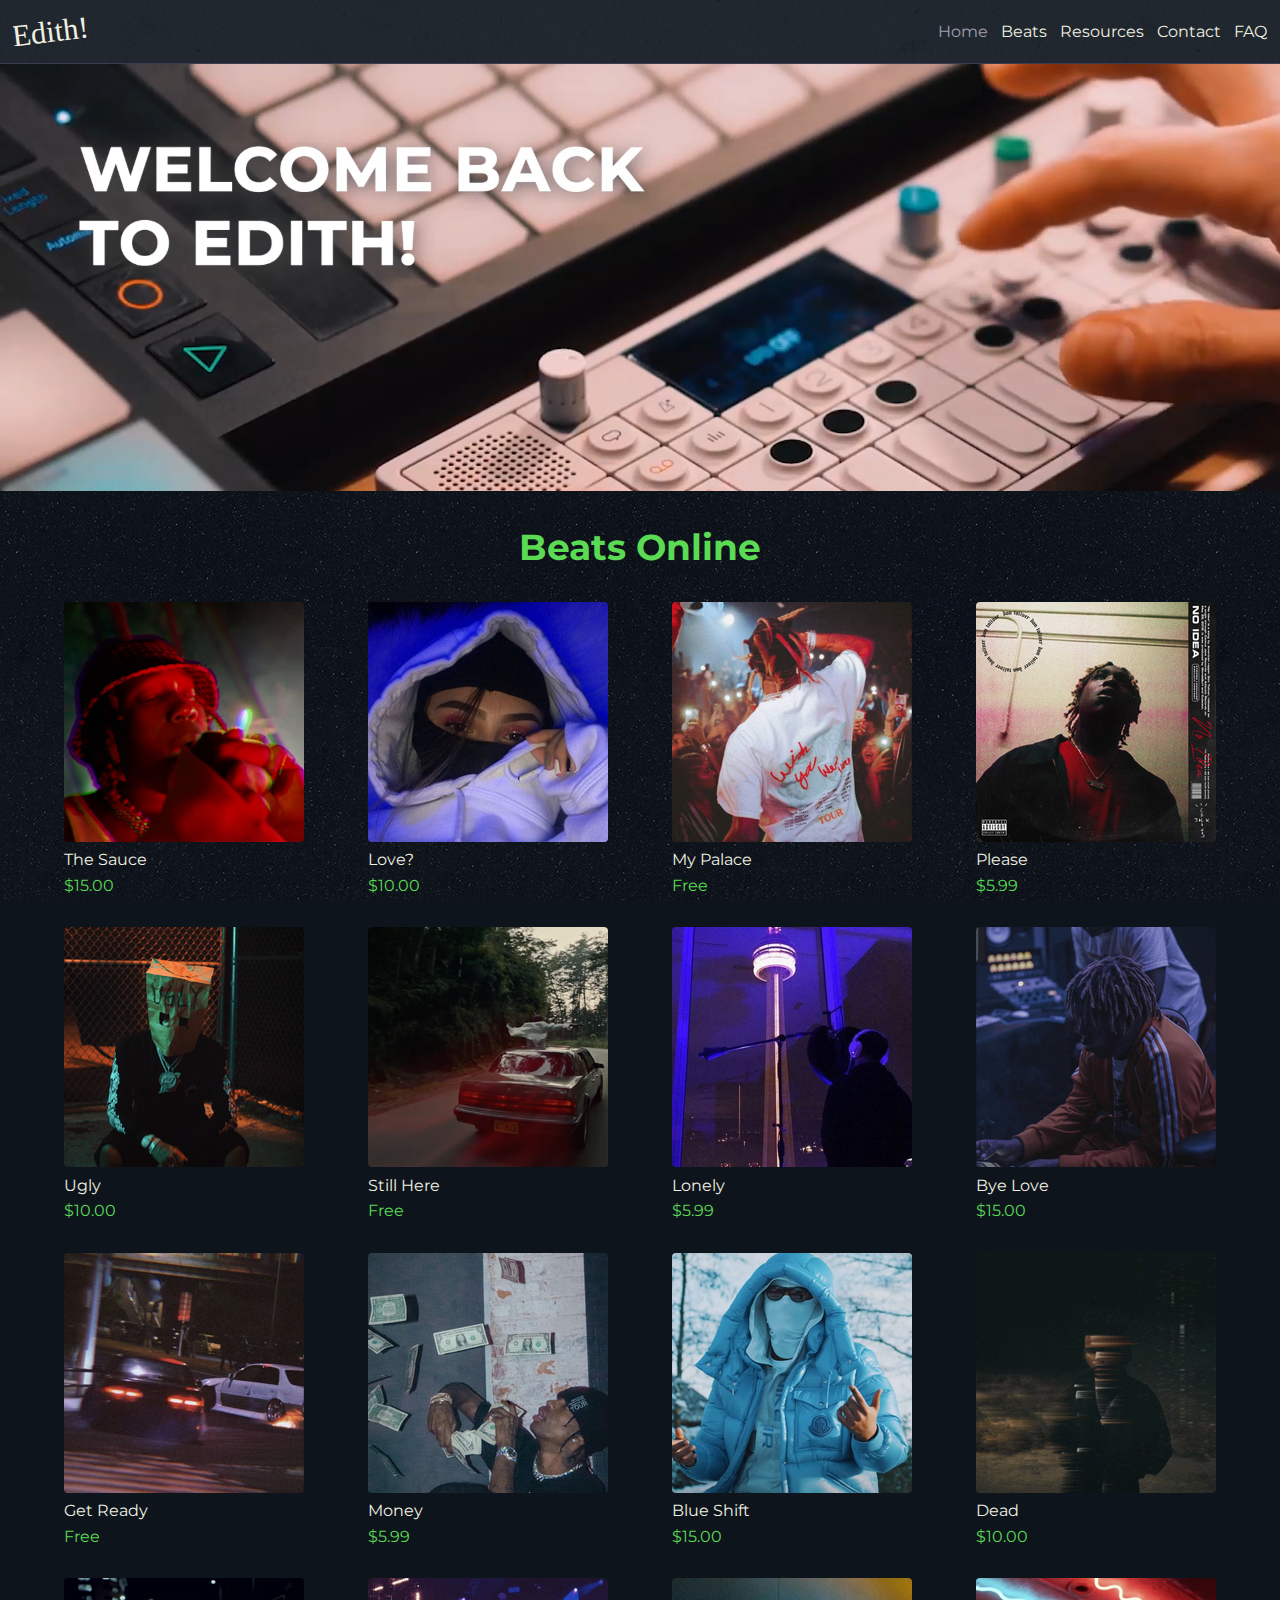
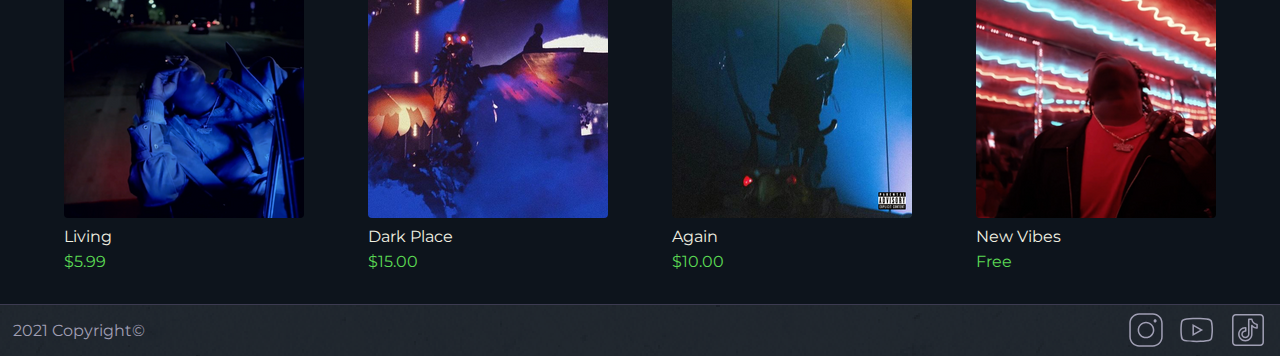
<file: index.html>
<!DOCTYPE html>
<html lang="en">
	<head>
		<meta charset="UTF-8">
		<meta name="viewport" content="width=device-width, initial-scale=1.0">
		<link rel="stylesheet" href="css/main.css">
		<title>Edith! | Beat Marketplace</title>
		<meta name="description" content="Buy beats online in just a few clicks: the best quality at the best price. Let us inspire you to give free rein to your creativity.">
		<meta name="keywords" content="trap beats, reggaeton beats, buy beats online">
		<meta name="author" content="Nicolás Taverna">
		<meta name="copyright" content="Edith!">

		<link rel="apple-touch-icon" sizes="180x180" href="assets/img/logo/favicon/apple-touch-icon.png">
		<link rel="icon" sizes="192x192" href="assets/img/logo/favicon/android_chrome_192x192.png">
		<link rel="icon" sizes="512x512" href="assets/img/logo/favicon/android_chrome_512x512.png">
		<link rel="icon" type="image/png" sizes="32x32" href="assets/img/logo/favicon/favicon-32x32.png">
		<link rel="icon" type="image/png" sizes="16x16" href="assets/img/logo/favicon/favicon-16x16.png">
		<link rel="manifest" href="assets/img/logo/favicon/site.webmanifest">
		<link rel="mask-icon" href="assets/img/logo/favicon/safari-pinned-tab.svg" color="#3c3b50">
		<meta name="msapplication-TileColor" content="#3c3b50">
		<meta name="theme-color" content="#3c3b50">
	</head>

	<body>		
		<nav>
			<div class="displayMobile">
				<a href="index.html">
					<img src="assets/img/logo/logo_mobile.svg" alt="logo edith">
				</a>
				<a href="index.html">
					<img src="assets/img/logo/logo_mobile_green.svg" alt="logo edith green" class="greenIcon">
				</a>
			</div>
			<div class="displayNone">
				<a href="index.html">
					<img src="assets/img/logo/logo.svg" alt="logo edith">
				</a>
				<a href="index.html">
					<img src="assets/img/logo/logo_green.svg" alt="logo edith green" class="greenIcon">
				</a>
			</div>
			<ul>
				<li>
					<a href="index.html" class="textPurple">Home</a>
				</li>
				<li class="displayNone">
					<a href="beats.html">Beats</a>
				</li>
				<li>
					<a href="resources.html">Resources</a>
				</li>
				<li>
					<a href="contact.html">Contact</a>
				</li>
				<li>
					<a href="faq.html">FAQ</a>
				</li>
			</ul>
		</nav>
		<header>	
			<div>
				<img src="assets/img/header_mobile.png" alt="guy making music">
				<video src="assets/video/header.mp4" muted autoplay loop></video>
			</div>
			<h1>Beats Online</h1>
		</header>		

		<main class="gridBeats">
			<section>
				<article>
					<img src="assets/img/beats/beat_trap_the_sauce.png" alt="the sauce trap beat">
					<audio src="assets/audio/beat_01.mp3" controls preload="auto"></audio>
					<div>
						<p>The Sauce</p>
						<p class="textGreen">$15.00</p>
					</div>
				</article>
				<article>
					<img src="assets/img/beats/beat_reggaeton_ugly.png" alt="ugly reggaeton beat">
					<audio src="assets/audio/beat_02.mp3" controls preload="auto"></audio>
					<div>
						<p>Ugly</p>
						<p class="textGreen">$10.00</p>
					</div>
				</article>
				<article>
					<img src="assets/img/beats/beat_trap_get_ready.png" alt="get ready trap beat">
					<audio src="assets/audio/beat_03.mp3" controls preload="auto"></audio>
					<div>
						<p>Get Ready</p>
						<p class="textGreen">Free</p>
					</div>
				</article>
				<article>
					<img src="assets/img/beats/beat_reggaeton_living.png" alt="living reggaeton beat">
					<audio src="assets/audio/beat_04.mp3" controls preload="auto"></audio>
					<div>
						<p>Living</p>
						<p class="textGreen">$5.99</p>
					</div>
				</article>
			</section>
			<section>
				<article>
					<img src="assets/img/beats/beat_reggaeton_love.png" alt="Love reggaeton beat">
					<audio src="assets/audio/beat_01.mp3" controls preload="auto"></audio>
					<div>
						<p>Love?</p>
						<p class="textGreen">$10.00</p>
					</div>
				</article>
				<article>
					<img src="assets/img/beats/beat_trap_still_here.png" alt="still here trap beat">
					<audio src="assets/audio/beat_02.mp3" controls preload="auto"></audio>
					<div>
						<p>Still Here</p>
						<p class="textGreen">Free</p>
					</div>
				</article>
				<article>
					<img src="assets/img/beats/beat_reggaeton_money.png" alt="money reggaeton beat">
					<audio src="assets/audio/beat_03.mp3" controls preload="auto"></audio>
					<div>
						<p>Money</p>
						<p class="textGreen">$5.99</p>
					</div>
				</article>
				<article>
					<img src="assets/img/beats/beat_trap_dark_place.png" alt="dark place trap beat">
					<audio src="assets/audio/beat_04.mp3" controls preload="auto"></audio>
					<div>
						<p>Dark Place</p>
						<p class="textGreen">$15.00</p>
					</div>
				</article>
			</section>
			<section>
				<article>
					<img src="assets/img/beats/beat_trap_my_palace.png" alt="my palace trap beat">
					<audio src="assets/audio/beat_01.mp3" controls preload="auto"></audio>
					<div>
						<p>My Palace</p>
						<p class="textGreen">Free</p>
					</div>
				</article>
				<article>
					<img src="assets/img/beats/beat_reggaeton_lonely.png" alt="lonely reggaeton beat">
					<audio src="assets/audio/beat_02.mp3" controls preload="auto"></audio>
					<div>
						<p>Lonely</p>
						<p class="textGreen">$5.99</p>
					</div>
				</article>
				<article>
					<img src="assets/img/beats/beat_trap_blue_shift.png" alt="blue shift trap beat">
					<audio src="assets/audio/beat_03.mp3" controls preload="auto"></audio>
					<div>
						<p>Blue Shift</p>
						<p class="textGreen">$15.00</p>
					</div>
				</article>
				<article>
					<img src="assets/img/beats/beat_reggaeton_again.png" alt="again reggaeton beat">
					<audio src="assets/audio/beat_04.mp3" controls preload="auto"></audio>
					<div>
						<p>Again</p>
						<p class="textGreen">$10.00</p>
					</div>
				</article>
			</section>
			<section>
				<article>
					<img src="assets/img/beats/beat_reggaeton_please.png" alt="please reggaeton beat">
					<audio src="assets/audio/beat_01.mp3" controls preload="auto"></audio>
					<div>
						<p>Please</p>
						<p class="textGreen">$5.99</p>
					</div>
				</article>
				<article>
					<img src="assets/img/beats/beat_trap_by_love.png" alt="bye love trap beat">
					<audio src="assets/audio/beat_02.mp3" controls preload="auto"></audio>
					<div>
						<p>Bye Love</p>
						<p class="textGreen">$15.00</p>
					</div>
				</article>
				<article>
					<img src="assets/img/beats/beat_reggaeton_dead.png" alt="dead reggaeton beat">
					<audio src="assets/audio/beat_03.mp3" controls preload="auto"></audio>
					<div>
						<p>Dead</p>
						<p class="textGreen">$10.00</p>
					</div>
				</article>
				<article>
					<img src="assets/img/beats/beat_trap_new_vibes.png" alt="new vibes trap beat">
					<audio src="assets/audio/beat_04.mp3" controls preload="auto"></audio>
					<div>
						<p>New Vibes</p>
						<p class="textGreen">Free</p>
					</div>
				</article>
			</section>
		</main>

		<footer>
			<p>2021 Copyright©</p>
			<div class="jumpLine">
				<div>	
					<a href="https://www.tiktok.com/@charlieputh?lang=en" target="_blank">
						<img src="assets/img/social_media/tiktok.svg" width="3.5%" alt="tiktok icon">
					</a>
					<a href="https://www.tiktok.com/@charlieputh?lang=en" target="_blank">
						<img src="assets/img/social_media/tiktok_green.svg" width="3.5%" alt="tiktok icon green" class="greenIcon">
					</a>
				</div>
				<div>
					<a href="https://www.youtube.com/channel/UCFt5Qgscu2EhFxsPGnj0wUA" target="_blank">
						<img src="assets/img/social_media/youtube.svg" width="3.5%" alt="youtube icon">
					</a>
					<a href="https://www.youtube.com/channel/UCFt5Qgscu2EhFxsPGnj0wUA" target="_blank">
						<img src="assets/img/social_media/youtube_green.svg" width="3.5%" alt="youtube icon green" class="greenIcon">
					</a>
				</div>
				<div>
					<a href="https://www.instagram.com/_tic.o/" target="_blank">
						<img src="assets/img/social_media/instagram.svg" width="3.5%" alt="instagram icon">
					</a>
					<a href="https://www.instagram.com/_tic.o/" target="_blank">
						<img src="assets/img/social_media/instagram_green.svg" width="3.5%" alt="instagram icon green" class="greenIcon">
					</a>
				</div>
			</div>
		</footer>
	</body>
</html>
</file>
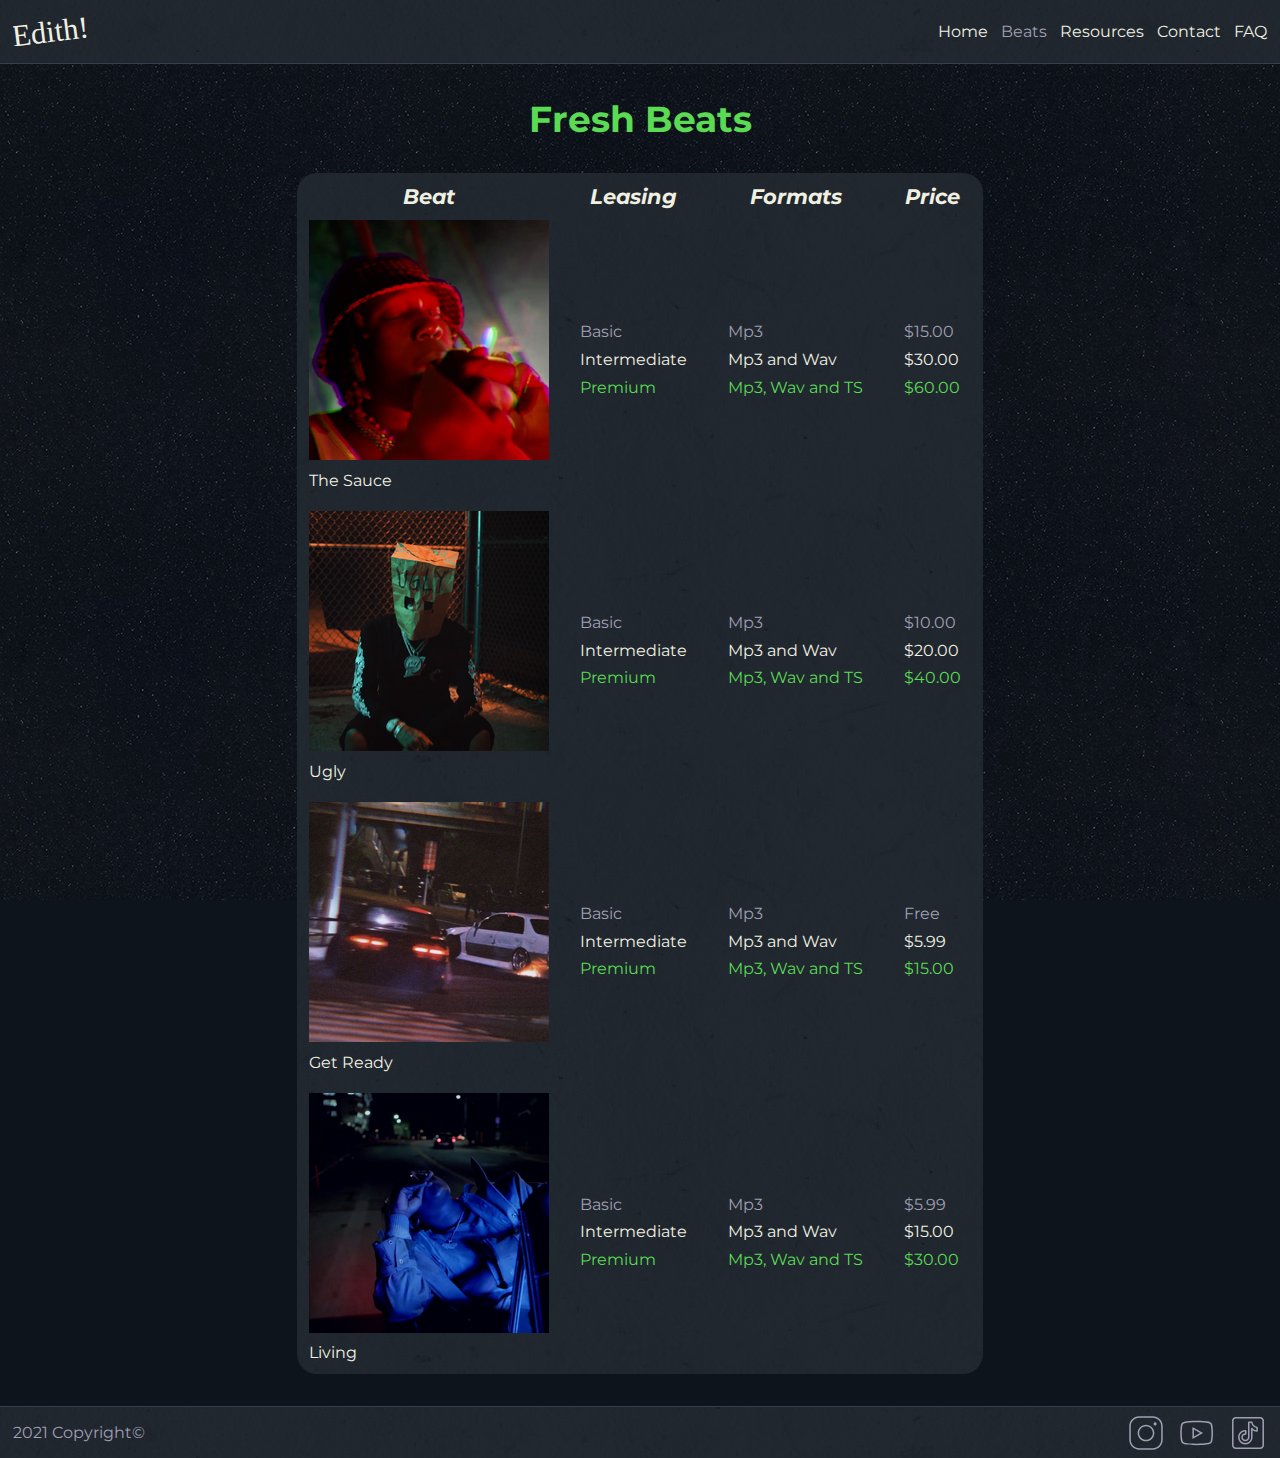
<file: beats.html>
<!DOCTYPE html>
<html lang="en">
	<head>
		<meta charset="UTF-8">
		<meta name="viewport" content="width=device-width, initial-scale=1.0">
		<link rel="stylesheet" href="css/main.css">
		<title>Beats | Edith!</title>
		<meta name="description" content="Consult our catalogue and find out all the specifications you need to know before buying one of our beats">
		<meta name="keywords" content="beat leasings, free beats, buy beats online">
		<meta name="author" content="Nicolás Taverna">
		<meta name="copyright" content="Edith!">

		<link rel="apple-touch-icon" sizes="180x180" href="assets/img/logo/favicon/apple-touch-icon.png">
		<link rel="icon" sizes="192x192" href="assets/img/logo/favicon/android_chrome_192x192.png">
		<link rel="icon" sizes="512x512" href="assets/img/logo/favicon/android_chrome_512x512.png">
		<link rel="icon" type="image/png" sizes="32x32" href="assets/img/logo/favicon/favicon-32x32.png">
		<link rel="icon" type="image/png" sizes="16x16" href="assets/img/logo/favicon/favicon-16x16.png">
		<link rel="manifest" href="assets/img/logo/favicon/site.webmanifest">
		<link rel="mask-icon" href="assets/img/logo/favicon/safari-pinned-tab.svg" color="#3c3b50">
		<meta name="msapplication-TileColor" content="#3c3b50">
		<meta name="theme-color" content="#3c3b50">
	</head>

	<body>
		<nav>
			<div class="displayMobile">
				<a href="index.html">
					<img src="assets/img/logo/logo_mobile.svg" alt="logo edith">
				</a>
				<a href="index.html">
					<img src="assets/img/logo/logo_mobile_green.svg" alt="logo edith green" class="greenIcon">
				</a>
			</div>
			<div class="displayNone">
				<a href="index.html">
					<img src="assets/img/logo/logo.svg" alt="logo edith">
				</a>
				<a href="index.html">
					<img src="assets/img/logo/logo_green.svg" alt="logo edith green" class="greenIcon">
				</a>
			</div>
			<ul>
				<li>
					<a href="index.html">Home</a>
				</li>
				<li>
					<a href="beats.html" class="textPurple">Beats</a>
				</li>
				<li>
					<a href="resources.html">Resources</a>
				</li>
				<li>
					<a href="contact.html">Contact</a>
				</li>
				<li>
					<a href="faq.html">FAQ</a>
				</li>
			</ul>
		</nav>
		</nav>
		<header>
			<h1>Fresh Beats</h1>
		</header>

		<main>
			<section>
				<table>
					<thead>
						<tr>
							<th>Beat</th>
							<th>Leasing</th>
							<th>Formats</th>
							<th>Price</th>
						</tr>
					</thead>
					<tbody>
						<tr>
							<td>
								<img src="assets/img/beats/beat_trap_the_sauce.png" alt="the sauce trap beat">
								<p>The Sauce</p>
							</td>
							<td>
								<ul class="textCenter">
									<li class="textPurple">Basic</li>
									<li>Intermediate</li>
									<li class="textGreen">Premium</li>
								</ul>
							</td>
							<td>
								<ul class="textCenter">
									<li class="textPurple">Mp3</li>
									<li>Mp3 and Wav</li>
									<li class="textGreen">Mp3, Wav and TS</li>
								</ul>
							</td>
							<td>
								<ul class="textCenter">
									<li class="textPurple">$15.00</li>
									<li>$30.00</li>
									<li class="textGreen">$60.00</li>
								</ul>
							</td>
						</tr>
						<tr>
							<td>
								<img src="assets/img/beats/beat_reggaeton_ugly.png" alt="ugly reggaeton beat">
								<p>Ugly</p>
							</td>
							<td>
								<ul class="textCenter">
									<li class="textPurple">Basic</li>
									<li>Intermediate</li>
									<li class="textGreen">Premium</li>
								</ul>
							</td>
							<td>
								<ul class="textCenter">
									<li class="textPurple">Mp3</li>
									<li>Mp3 and Wav</li>
									<li class="textGreen">Mp3, Wav and TS</li>
								</ul>
							</td>
							<td>
								<ul class="textCenter">
									<li class="textPurple">$10.00</li>
									<li>$20.00</li>
									<li class="textGreen">$40.00</li>
								</ul>
							</td>
						</tr>
						<tr>
							<td>
								<img src="assets/img/beats/beat_trap_get_ready.png" alt="get ready trap beat">
								<p>Get Ready</p>
							</td>
							<td>
								<ul class="textCenter">
									<li class="textPurple">Basic</li>
									<li>Intermediate</li>
									<li class="textGreen">Premium</li>
								</ul>
							</td>
							<td>
								<ul class="textCenter">
									<li class="textPurple">Mp3</li>
									<li>Mp3 and Wav</li>
									<li class="textGreen">Mp3, Wav and TS</li>
								</ul>
							</td>
							<td>
								<ul class="textCenter">
									<li class="textPurple">Free</li>
									<li>$5.99</li>
									<li class="textGreen">$15.00</li>
								</ul>
							</td>
						</tr>
						<tr>
							<td>
								<img src="assets/img/beats/beat_reggaeton_living.png" alt="living reggaeton beat">
								<p>Living</p>
							</td>
							<td>
								<ul class="textCenter">
									<li class="textPurple">Basic</li>
									<li>Intermediate</li>
									<li class="textGreen">Premium</li>
								</ul>
							</td>
							<td>
								<ul class="textCenter">
									<li class="textPurple">Mp3</li>
									<li>Mp3 and Wav</li>
									<li class="textGreen">Mp3, Wav and TS</li>
								</ul>
							</td>
							<td>
								<ul class="textCenter">
									<li class="textPurple">$5.99</li>
									<li>$15.00</li>
									<li class="textGreen">$30.00</li>
								</ul>
							</td>
						</tr>
					</tbody>
				</table>
			</section>
		</main>

		<footer>
			<p>2021 Copyright©</p>
			<div class="jumpLine">
				<div>	
					<a href="https://www.tiktok.com/@charlieputh?lang=en" target="_blank">
						<img src="assets/img/social_media/tiktok.svg" width="3.5%" alt="tiktok icon">
					</a>
					<a href="https://www.tiktok.com/@charlieputh?lang=en" target="_blank">
						<img src="assets/img/social_media/tiktok_green.svg" width="3.5%" alt="tiktok icon green" class="greenIcon">
					</a>
				</div>
				<div>
					<a href="https://www.youtube.com/channel/UCFt5Qgscu2EhFxsPGnj0wUA" target="_blank">
						<img src="assets/img/social_media/youtube.svg" width="3.5%" alt="youtube icon">
					</a>
					<a href="https://www.youtube.com/channel/UCFt5Qgscu2EhFxsPGnj0wUA" target="_blank">
						<img src="assets/img/social_media/youtube_green.svg" width="3.5%" alt="youtube icon green" class="greenIcon">
					</a>
				</div>
				<div>
					<a href="https://www.instagram.com/_tic.o/" target="_blank">
						<img src="assets/img/social_media/instagram.svg" width="3.5%" alt="instagram icon">
					</a>
					<a href="https://www.instagram.com/_tic.o/" target="_blank">
						<img src="assets/img/social_media/instagram_green.svg" width="3.5%" alt="instagram icon green" class="greenIcon">
					</a>
				</div>
			</div>
		</footer>
	</body>
</html>
</file>
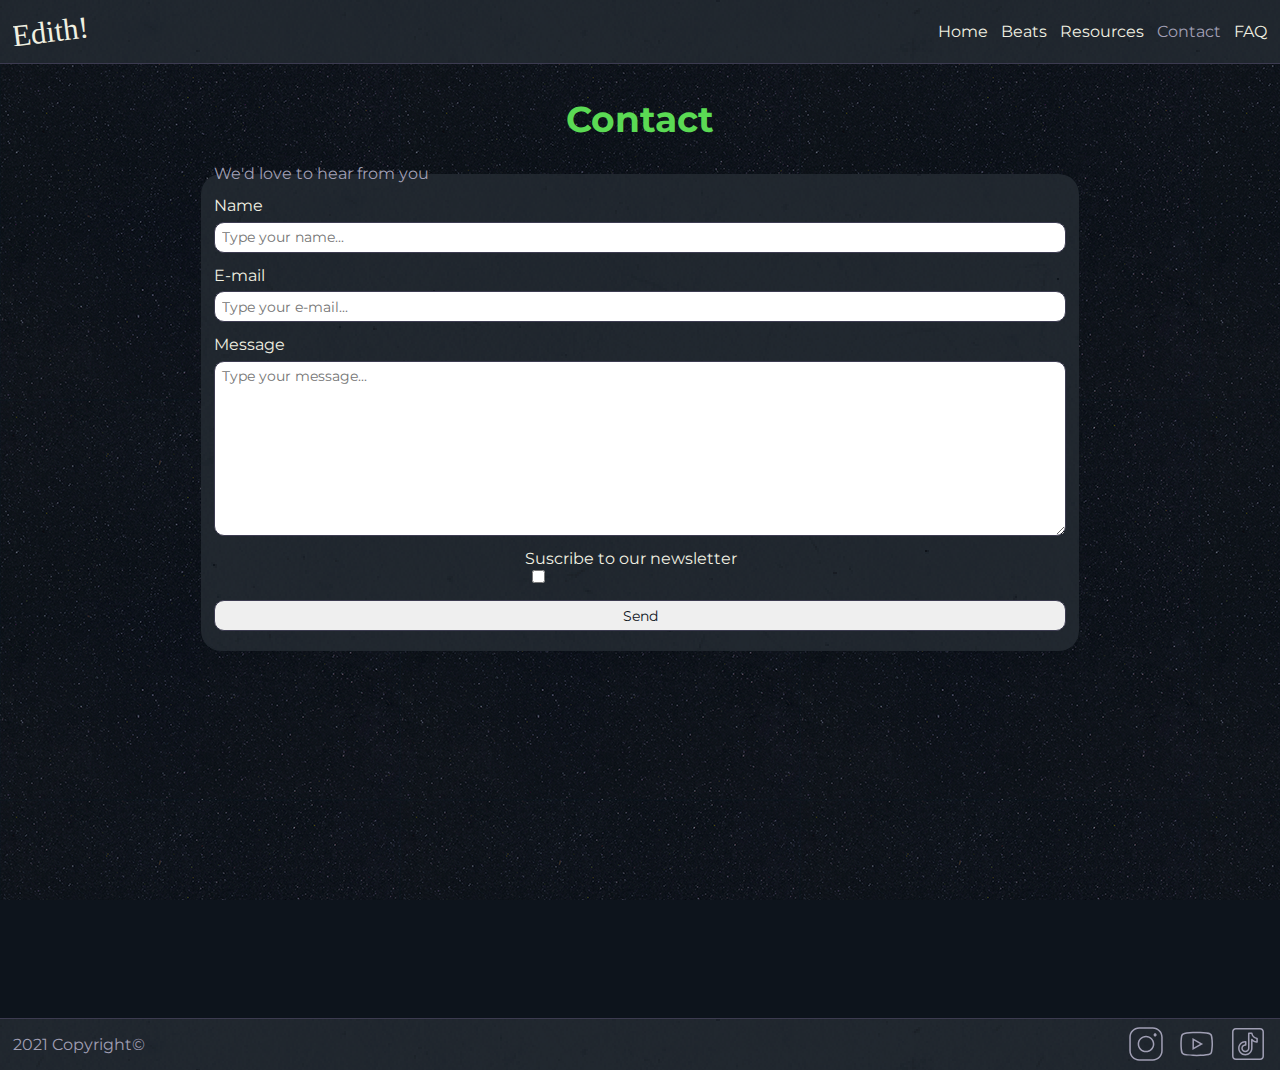
<file: contact.html>
<!DOCTYPE html>
<html lang="en">
	<head>
		<meta charset="UTF-8">
		<meta name="viewport" content="width=device-width, initial-scale=1.0">
		<link rel="stylesheet" href="css/main.css">
		<title>Contact | Edith!</title>
		<meta name="description" content="Any questions? Please feel free to contact us. We’ll be happy to help you with anything you need as soon as possible.">
		<meta name="keywords" content="contact edith">
		<meta name="author" content="Nicolás Taverna">
		<meta name="copyright" content="Edith!">

		<link rel="apple-touch-icon" sizes="180x180" href="assets/img/logo/favicon/apple-touch-icon.png">
		<link rel="icon" sizes="192x192" href="assets/img/logo/favicon/android_chrome_192x192.png">
		<link rel="icon" sizes="512x512" href="assets/img/logo/favicon/android_chrome_512x512.png">
		<link rel="icon" type="image/png" sizes="32x32" href="assets/img/logo/favicon/favicon-32x32.png">
		<link rel="icon" type="image/png" sizes="16x16" href="assets/img/logo/favicon/favicon-16x16.png">
		<link rel="manifest" href="assets/img/logo/favicon/site.webmanifest">
		<link rel="mask-icon" href="assets/img/logo/favicon/safari-pinned-tab.svg" color="#3c3b50">
		<meta name="msapplication-TileColor" content="#3c3b50">
		<meta name="theme-color" content="#3c3b50">
	</head>

	<body>
		<nav>
			<div class="displayMobile">
				<a href="index.html">
					<img src="assets/img/logo/logo_mobile.svg" alt="logo edith">
				</a>
				<a href="index.html">
					<img src="assets/img/logo/logo_mobile_green.svg" alt="logo edith green" class="greenIcon">
				</a>
			</div>
			<div class="displayNone">
				<a href="index.html">
					<img src="assets/img/logo/logo.svg" alt="logo edith">
				</a>
				<a href="index.html">
					<img src="assets/img/logo/logo_green.svg" alt="logo edith green" class="greenIcon">
				</a>
			</div>
			<ul>
				<li>
					<a href="index.html">Home</a>
				</li>
				<li class="displayNone">
					<a href="beats.html">Beats</a>
				</li>
				<li>
					<a href="resources.html">Resources</a>
				</li>
				<li>
					<a href="contact.html" class="textPurple">Contact</a>
				</li>
				<li>
					<a href="faq.html">FAQ</a>
				</li>
			</ul>
		</nav>
		<header>
			<h1 id="h1Contact">Contact</h1>
		</header>

		<main>
			<section>
				<form action="404.html" method="post">
					<fieldset>
						<legend class="textPurple">We'd love to hear from you</legend>
						<label for="name">Name</label>
						<input type="text" id="name" placeholder="Type your name..." class="blackText">
						<label for="email">E-mail</label>
						<input type="email" id="email" placeholder="Type your e-mail..." class="blackText">
						<label for="message">Message</label>
						<textarea name="message" id="message" placeholder="Type your message..." cols="30" rows="10" class="blackText"></textarea>
						<div>
							<label for="newsletter">Suscribe to our newsletter</label>
							<input type="checkbox" id="newsletter" value="yes">
						</div>
							<input type="submit" value="Send" class="blackText buttonStyle" id="send">
					</fieldset>
				</form>	
			</section>

			<section>
				<iframe src="https://www.google.com/maps/embed?pb=!1m18!1m12!1m3!1d46335.383694216835!2d-3.846156566783934!3d43.46140135691349!2m3!1f0!2f0!3f0!3m2!1i1024!2i768!4f13.1!3m3!1m2!1s0xd4949ae8a6bee71%3A0xd27cdc801682ba96!2sSantander%2C%20Cantabria%2C%20Spain!5e0!3m2!1sen!2sar!4v1634742586414!5m2!1sen!2sar" width="400" height="300" style="border:0;" allowfullscreen="" loading="lazy"></iframe>
			</section>
		</main>

		<footer>
			<p>2021 Copyright©</p>
			<div class="jumpLine">
				<div>	
					<a href="https://www.tiktok.com/@charlieputh?lang=en" target="_blank">
						<img src="assets/img/social_media/tiktok.svg" width="3.5%" alt="tiktok icon">
					</a>
					<a href="https://www.tiktok.com/@charlieputh?lang=en" target="_blank">
						<img src="assets/img/social_media/tiktok_green.svg" width="3.5%" alt="tiktok icon green" class="greenIcon">
					</a>
				</div>
				<div>
					<a href="https://www.youtube.com/channel/UCFt5Qgscu2EhFxsPGnj0wUA" target="_blank">
						<img src="assets/img/social_media/youtube.svg" width="3.5%" alt="youtube icon">
					</a>
					<a href="https://www.youtube.com/channel/UCFt5Qgscu2EhFxsPGnj0wUA" target="_blank">
						<img src="assets/img/social_media/youtube_green.svg" width="3.5%" alt="youtube icon green" class="greenIcon">
					</a>
				</div>
				<div>
					<a href="https://www.instagram.com/_tic.o/" target="_blank">
						<img src="assets/img/social_media/instagram.svg" width="3.5%" alt="instagram icon">
					</a>
					<a href="https://www.instagram.com/_tic.o/" target="_blank">
						<img src="assets/img/social_media/instagram_green.svg" width="3.5%" alt="instagram icon green" class="greenIcon">
					</a>
				</div>
			</div>
		</footer>
	</body>
</html>
</file>
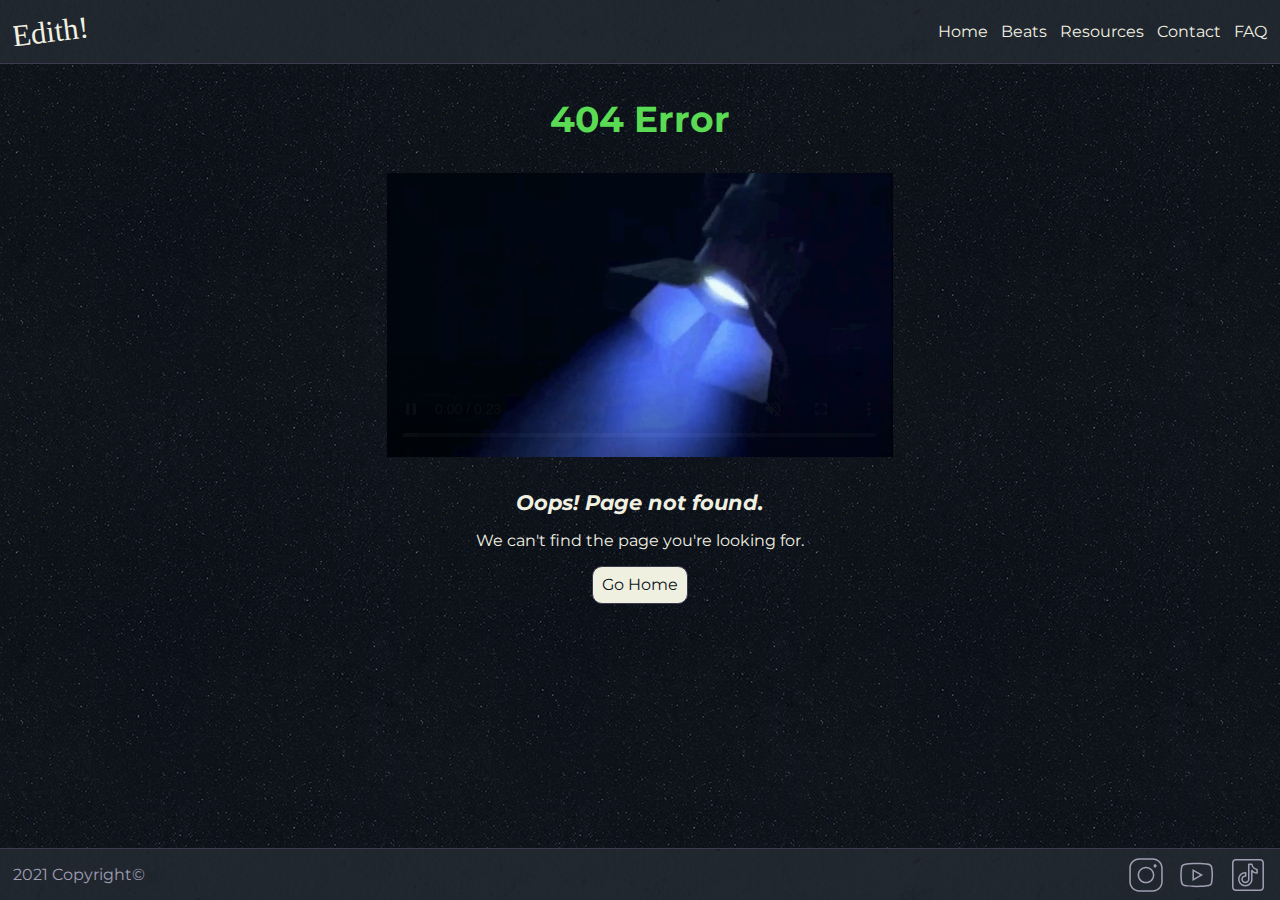
<file: error404.html>
<!DOCTYPE html>
<html lang="en">
	<head>
		<meta charset="UTF-8">
		<meta name="viewport" content="width=device-width, initial-scale=1.0">
		<link rel="stylesheet" href="css/main.css">
		<title>404 Page Not Found | Edith!</title>
		<meta name="robots" content="noindex">
		<meta name="author" content="Nicolás Taverna">
		<meta name="copyright" content="Edith!">
	</head>

	<body>		
		<nav>
			<div class="displayMobile">
				<a href="index.html">
					<img src="assets/img/logo/logo_mobile.svg" alt="logo edith">
				</a>
				<a href="index.html">
					<img src="assets/img/logo/logo_mobile_green.svg" alt="logo edith green" class="greenIcon">
				</a>
			</div>
			<div class="displayNone">
				<a href="index.html">
					<img src="assets/img/logo/logo.svg" alt="logo edith">
				</a>
				<a href="index.html">
					<img src="assets/img/logo/logo_green.svg" alt="logo edith green" class="greenIcon">
				</a>
			</div>
			<ul>
				<li>
					<a href="index.html">Home</a>
				</li>
				<li class="displayNone">
					<a href="beats.html">Beats</a>
				</li>
				<li>
					<a href="resources.html">Resources</a>
				</li>
				<li>
					<a href="contact.html">Contact</a>
				</li>
				<li>
					<a href="faq.html">FAQ</a>
				</li>
			</ul>
		</nav>
		<header>
			<h1>404 Error</h1>
			<video src="assets/video/mike_wazowski_microphone_singing.mp4" controls muted autoplay loop></video>
		</header>		

		<main>
			<section class="textAlign">
				<h2 class="oopsMargin">Oops! Page not found.</h2>
				<p>We can't find the page you're looking for.</p>
				<button>
					<a href="index.html">Go Home</a>
				</button>
			</section>
		</main>

		<footer>
			<p>2021 Copyright©</p>
			<div class="jumpLine">
				<div>	
					<a href="https://www.tiktok.com/@charlieputh?lang=en" target="_blank">
						<img src="assets/img/social_media/tiktok.svg" width="3.5%" alt="tiktok icon">
					</a>
					<a href="https://www.tiktok.com/@charlieputh?lang=en" target="_blank">
						<img src="assets/img/social_media/tiktok_green.svg" width="3.5%" alt="tiktok icon green" class="greenIcon">
					</a>
				</div>
				<div>
					<a href="https://www.youtube.com/channel/UCFt5Qgscu2EhFxsPGnj0wUA" target="_blank">
						<img src="assets/img/social_media/youtube.svg" width="3.5%" alt="youtube icon">
					</a>
					<a href="https://www.youtube.com/channel/UCFt5Qgscu2EhFxsPGnj0wUA" target="_blank">
						<img src="assets/img/social_media/youtube_green.svg" width="3.5%" alt="youtube icon green" class="greenIcon">
					</a>
				</div>
				<div>
					<a href="https://www.instagram.com/musicbylukas/" target="_blank">
						<img src="assets/img/social_media/instagram.svg" width="3.5%" alt="instagram icon">
					</a>
					<a href="https://www.instagram.com/musicbylukas/" target="_blank">
						<img src="assets/img/social_media/instagram_green.svg" width="3.5%" alt="instagram icon green" class="greenIcon">
					</a>
				</div>
			</div>
		</footer>
	</body>
</html>
</file>
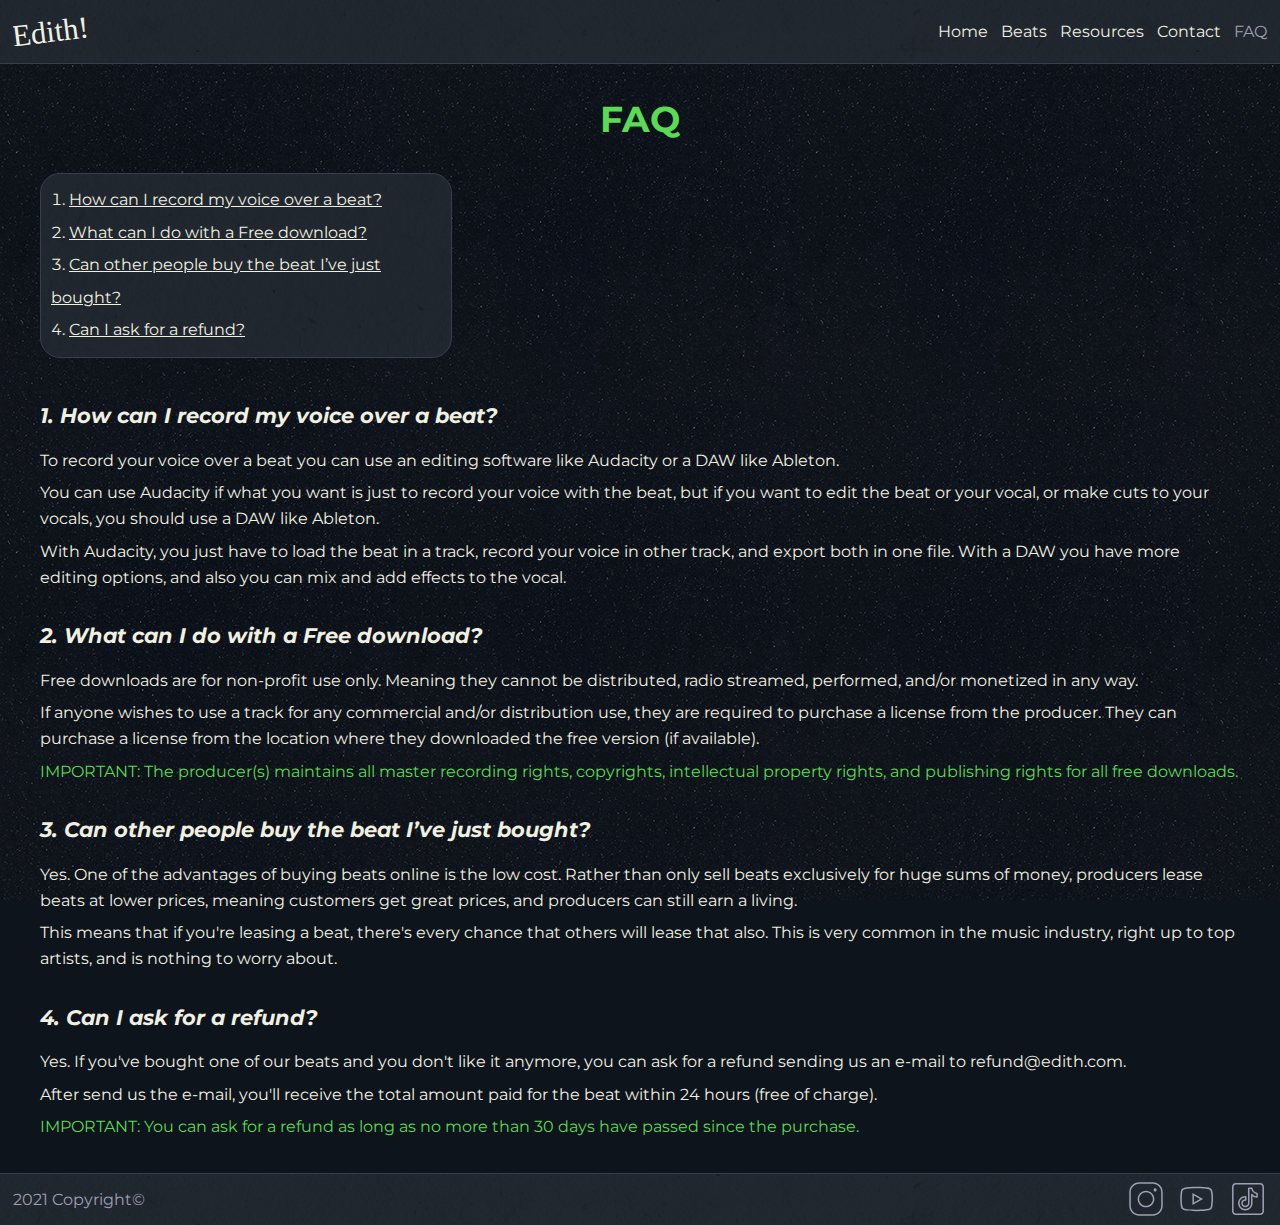
<file: faq.html>
<!DOCTYPE html>
<html lang="en">
	<head>
		<meta charset="UTF-8">
		<meta name="viewport" content="width=device-width, initial-scale=1.0">
		<link rel="stylesheet" href="css/main.css">
		<title>FAQ | Edith!</title>
		<meta name="description" content="Clear your doubts about everything you need with our frequently asked questions.">
		<meta name="keywords" content="record over beat, edith refund">
		<meta name="author" content="Nicolás Taverna">
		<meta name="copyright" content="Edith!">
		
		<link rel="apple-touch-icon" sizes="180x180" href="assets/img/logo/favicon/apple-touch-icon.png">
		<link rel="icon" sizes="192x192" href="assets/img/logo/favicon/android_chrome_192x192.png">
		<link rel="icon" sizes="512x512" href="assets/img/logo/favicon/android_chrome_512x512.png">
		<link rel="icon" type="image/png" sizes="32x32" href="assets/img/logo/favicon/favicon-32x32.png">
		<link rel="icon" type="image/png" sizes="16x16" href="assets/img/logo/favicon/favicon-16x16.png">
		<link rel="manifest" href="assets/img/logo/favicon/site.webmanifest">
		<link rel="mask-icon" href="assets/img/logo/favicon/safari-pinned-tab.svg" color="#3c3b50">
		<meta name="msapplication-TileColor" content="#3c3b50">
		<meta name="theme-color" content="#3c3b50">
	</head>

	<body>
		<nav>
			<div class="displayMobile">
				<a href="index.html">
					<img src="assets/img/logo/logo_mobile.svg" alt="logo edith">
				</a>
				<a href="index.html">
					<img src="assets/img/logo/logo_mobile_green.svg" alt="logo edith green" class="greenIcon">
				</a>
			</div>
			<div class="displayNone">
				<a href="index.html">
					<img src="assets/img/logo/logo.svg" alt="logo edith">
				</a>
				<a href="index.html">
					<img src="assets/img/logo/logo_green.svg" alt="logo edith green" class="greenIcon">
				</a>
			</div>
			<ul>
				<li>
					<a href="index.html">Home</a>
				</li>
				<li class="displayNone">
					<a href="beats.html">Beats</a>
				</li>
				<li>
					<a href="resources.html">Resources</a>
				</li>
				<li>
					<a href="contact.html">Contact</a>
				</li>
				<li>
					<a href="faq.html" class="textPurple">FAQ</a>
				</li>
			</ul>
		</nav>
		<header>
			<h1>FAQ</h1>
		</header>

		<main class="gridStructure">
			<section class="faqPosition">
				<ol>
					<li>
						<a href="#q1">How can I record my voice over a beat?</a>
					</li>
					<li>
						<a href="#q2">What can I do with a Free download?</a>
					</li>
					<li>
						<a href="#q3">Can other people buy the beat I’ve just bought?</a>
					</li>
					<li>
						<a href="#q4">Can I ask for a refund?</a>
					</li>
				</ol>
			</section>

			<section>
				<article class="faqMargin" id="q1">
					<h2>1. How can I record my voice over a beat?</h2>
					<div class="textLine">
						<p>To record your voice over a beat you can use an editing software like Audacity or a DAW like Ableton.</p>
						<p>You can use Audacity if what you want is just to record your voice with the beat, but if you want to edit the beat or your vocal, or make cuts to your vocals, you should use a DAW like Ableton.</p>
						<p>With Audacity, you just have to load the beat in a track, record your voice in other track, and export both in one file. With a DAW you have more editing options, and also you can mix and add effects to the vocal.</p>
					</div>
				</article>
				<article class="faqMargin" id="q2">
					<h2>2. What can I do with a Free download?</h2>
					<div class="textLine">
						<p>Free downloads are for non-profit use only.  Meaning they cannot be distributed, radio streamed, performed, and/or monetized in any way.</p>
						<p>If anyone wishes to use a track for any commercial and/or distribution use, they are required to purchase a license from the producer.  They can purchase a license from the location where they downloaded the free version (if available).</p>
						<p class="textGreen">IMPORTANT:  The producer(s) maintains all master recording rights, copyrights, intellectual property rights, and publishing rights for all free downloads.</p>
					</div>
				</article>
				<article class="faqMargin" id="q3">
					<h2>3. Can other people buy the beat I’ve just bought?</h2>
					<div class="textLine">
						<p>Yes. One of the advantages of buying beats online is the low cost. Rather than only sell beats exclusively for huge sums of money, producers lease beats at lower prices, meaning customers get great prices, and producers can still earn a living.</p>
						<p>This means that if you're leasing a beat, there's every chance that others will lease that also. This is very common in the music industry, right up to top artists, and is nothing to worry about.</p>
				</article>
				<article class="faqMargin" id="q4">
					<h2>4. Can I ask for a refund?</h2>
					<div class="textLine">
						<p>Yes. If you've bought one of our beats and you don't like it anymore, you can ask for a refund sending us an e-mail to refund@edith.com.</p>
						<p>After send us the e-mail, you'll receive the total amount paid for the beat within 24 hours (free of charge).</p>
						<p class="textGreen">IMPORTANT: You can ask for a refund as long as no more than 30 days have passed since the purchase.</p>
					</div>
				</article>	
			</section>
		</main>

		<footer>
			<p>2021 Copyright©</p>
			<div class="jumpLine">
				<div>	
					<a href="https://www.tiktok.com/@charlieputh?lang=en" target="_blank">
						<img src="assets/img/social_media/tiktok.svg" width="3.5%" alt="tiktok icon">
					</a>
					<a href="https://www.tiktok.com/@charlieputh?lang=en" target="_blank">
						<img src="assets/img/social_media/tiktok_green.svg" width="3.5%" alt="tiktok icon green" class="greenIcon">
					</a>
				</div>
				<div>
					<a href="https://www.youtube.com/channel/UCFt5Qgscu2EhFxsPGnj0wUA" target="_blank">
						<img src="assets/img/social_media/youtube.svg" width="3.5%" alt="youtube icon">
					</a>
					<a href="https://www.youtube.com/channel/UCFt5Qgscu2EhFxsPGnj0wUA" target="_blank">
						<img src="assets/img/social_media/youtube_green.svg" width="3.5%" alt="youtube icon green" class="greenIcon">
					</a>
				</div>
				<div>
					<a href="https://www.instagram.com/_tic.o/" target="_blank">
						<img src="assets/img/social_media/instagram.svg" width="3.5%" alt="instagram icon">
					</a>
					<a href="https://www.instagram.com/_tic.o/" target="_blank">
						<img src="assets/img/social_media/instagram_green.svg" width="3.5%" alt="instagram icon green" class="greenIcon">
					</a>
				</div>
			</div>
		</footer>
	</body>
</html>
</file>
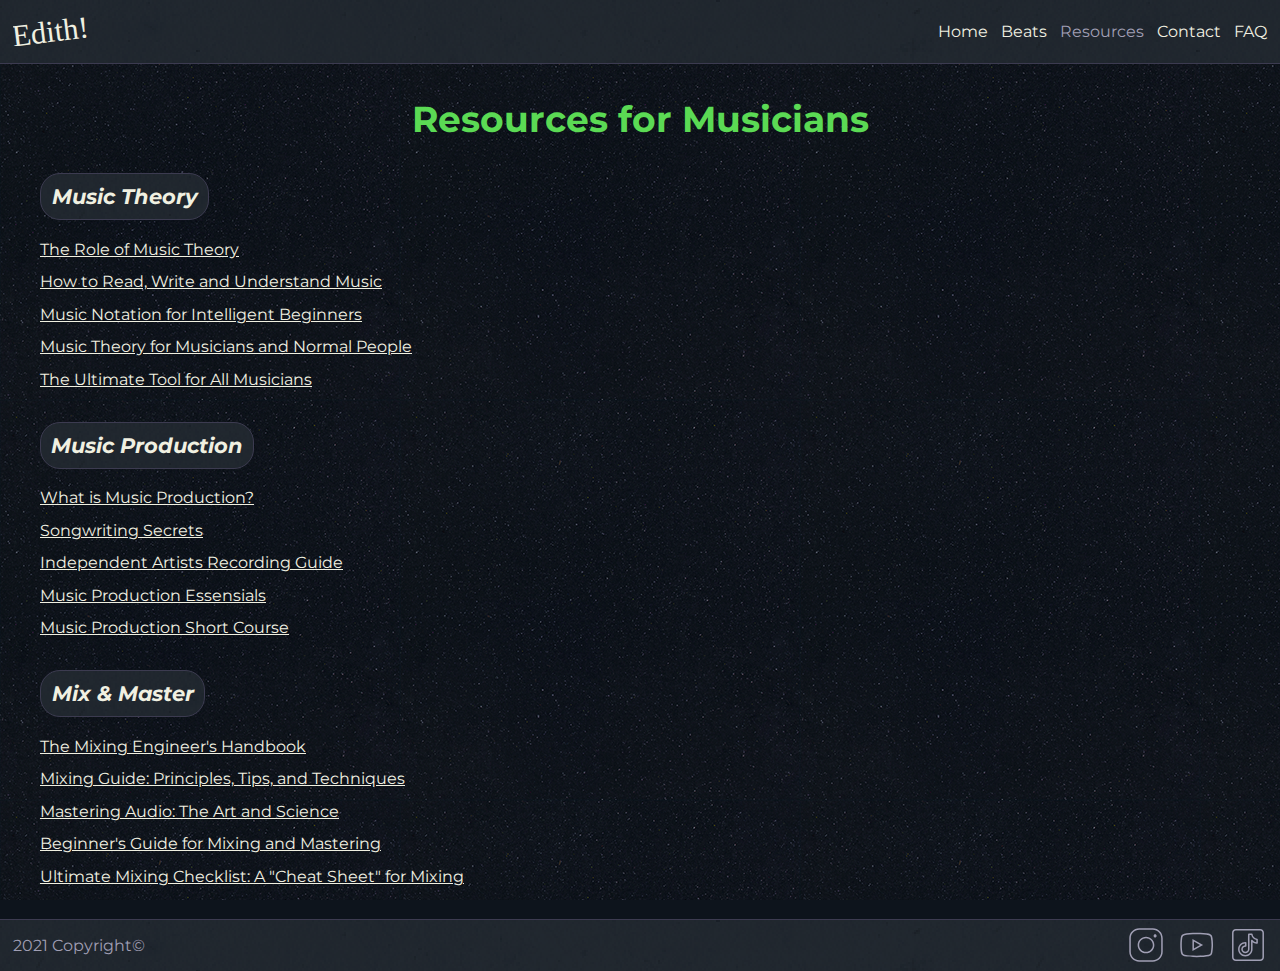
<file: resources.html>
<!DOCTYPE html>
<html lang="en">
	<head>
		<meta charset="UTF-8">
		<meta name="viewport" content="width=device-width, initial-scale=1.0">
		<link rel="stylesheet" href="css/main.css">
		<title>Resources | Edith!</title>
		<meta name="description" content="Grow with us! Here you have everything you need to boost your artistic career. All for FREE!">
		<meta name="keywords" content="music theory, music production tutorial, mixing and mastering tutorial">
		<meta name="author" content="Nicolás Taverna">
		<meta name="copyright" content="Edith!">

		<link rel="apple-touch-icon" sizes="180x180" href="assets/img/logo/favicon/apple-touch-icon.png">
		<link rel="icon" sizes="192x192" href="assets/img/logo/favicon/android_chrome_192x192.png">
		<link rel="icon" sizes="512x512" href="assets/img/logo/favicon/android_chrome_512x512.png">
		<link rel="icon" type="image/png" sizes="32x32" href="assets/img/logo/favicon/favicon-32x32.png">
		<link rel="icon" type="image/png" sizes="16x16" href="assets/img/logo/favicon/favicon-16x16.png">
		<link rel="manifest" href="assets/img/logo/favicon/site.webmanifest">
		<link rel="mask-icon" href="assets/img/logo/favicon/safari-pinned-tab.svg" color="#3c3b50">
		<meta name="msapplication-TileColor" content="#3c3b50">
		<meta name="theme-color" content="#3c3b50">
	</head>

	<body>
		<nav>
			<div class="displayMobile">
				<a href="index.html">
					<img src="assets/img/logo/logo_mobile.svg" alt="logo edith">
				</a>
				<a href="index.html">
					<img src="assets/img/logo/logo_mobile_green.svg" alt="logo edith green" class="greenIcon">
				</a>
			</div>
			<div class="displayNone">
				<a href="index.html">
					<img src="assets/img/logo/logo.svg" alt="logo edith">
				</a>
				<a href="index.html">
					<img src="assets/img/logo/logo_green.svg" alt="logo edith green" class="greenIcon">
				</a>
			</div>
			<ul>
				<li>
					<a href="index.html">Home</a>
				</li>
				<li class="displayNone">
					<a href="beats.html">Beats</a>
				</li>
				<li>
					<a href="resources.html" class="textPurple">Resources</a>
				</li>
				<li>
					<a href="contact.html">Contact</a>
				</li>
				<li>
					<a href="faq.html">FAQ</a>
				</li>
			</ul>
		</nav>
		<header>
			<h1>Resources for Musicians</h1>
		</header>
		
		<main class="gridStructure">
			<section class="resourcesPosition">
				<div>
					<h2 id="widthTheory">Music Theory</h2>
					<ul>
						<li>
							<a href="https://core.ac.uk/download/pdf/36693583.pdf" rel="nofollow" target="_blank">The Role of Music Theory</a>
						</li>
						<li>
							<a href="https://corcoranhighschoolmusic.weebly.com/uploads/2/9/2/8/29287141/basicmusictheorytextbook.pdf" rel="nofollow" target="_blank">How to Read, Write and Understand Music</a>
						</li>
						<li>
							<a href="http://jkornfeld.net/complete_theory_text.pdf" rel="nofollow" target="_blank">Music Notation for Intelligent Beginners</a>
						</li>
						<li>
							<a href="https://tobyrush.com/theorypages/pdf/complete.pdf" rel="nofollow" target="_blank">Music Theory for Musicians and Normal People</a>
						</li>
						<li>
							<a href="https://people.carleton.edu/~jellinge/m208w14/pdf/02MusicFundamentals.pdf" rel="nofollow" target="_blank">The Ultimate Tool for All Musicians</a>
						</li>
					</ul>
				</div>
				<div>
					<h2 id="widthProduction">Music Production</h2>
					<ul>
						<li>
							<a href="https://www.berkeleycountyschools.org/site/handlers/filedownload.ashx?moduleinstanceid=15014&dataid=25271&FileName=72531937-Music.pdf" rel="nofollow" target="_blank">What is Music Production?</a>
						</li>
						<li>
							<a href="https://songwritingplanet.com/swp-content/songwriting_secrets_e-book.pdf" rel="nofollow" target="_blank">Songwriting Secrets</a>
						</li>
						<li>
							<a href="https://www.summitsound.com/ftp/RecordingGuide.pdf" rel="nofollow" target="_blank">Independent Artists Recording Guide</a>
						</li>
						<li>
							<a href="https://hiphoparchive.org/sites/default/files/beginners_guide_to_music_production_-_musictech_musictech.pdf" rel="nofollow" target="_blank">Music Production Essensials</a>
						</li>
						<li>
							<a href="https://s3-eu-west-1.amazonaws.com/saeeduwebsite/media/Indonesia/pdf/32684_Music_Production_Short_Course.pdf" rel="nofollow" target="_blank">Music Production Short Course</a>
						</li>
					</ul>
				</div>
				<div>
					<h2 id="widthMix">Mix & Master</h2>
					<ul>
						<li>
							<a href="http://index-of.es/Varios-2/The%20Mixing%20Engineers%20Handbook.pdf" rel="nofollow" target="_blank">The Mixing Engineer's Handbook</a>
						</li>
						<li>
							<a href="http://downloads.izotope.com/guides/iZotope-Mixing-Guide-Principles-Tips-Techniques.pdf" rel="nofollow" target="_blank">Mixing Guide: Principles, Tips, and Techniques</a>
						</li>
						<li>
							<a href="http://index-of.es/Varios-2/Mastering%20Audio%20Art%20and%20Science.pdf" rel="nofollow" target="_blank">Mastering Audio: The Art and Science</a>
						</li>
						<li>
							<a href="https://www.digitalnaturalsound.com/images/stories/fh_mma_courses/pdf/mg_mixing_and_mastering_tips.pdf" rel="nofollow" target="_blank">Beginner's Guide for Mixing and Mastering</a>
						</li>
						<li>
							<a href="https://static1.squarespace.com/static/56f1eef5cf80a1b80c98a441/t/5d61b9dd02e10a000149cc31/1566685672702/Ultimate+Mixing+Checklist.pdf" rel="nofollow" target="_blank">Ultimate Mixing Checklist: A "Cheat Sheet" for Mixing</a>
						</li>
					</ul>
				</div>
			</section>
		</main>

		<footer class="absoluteFooter">
			<p>2021 Copyright©</p>
			<div class="jumpLine">
				<div>	
					<a href="https://www.tiktok.com/@charlieputh?lang=en" target="_blank">
						<img src="assets/img/social_media/tiktok.svg" width="3.5%" alt="tiktok icon">
					</a>
					<a href="https://www.tiktok.com/@charlieputh?lang=en" target="_blank">
						<img src="assets/img/social_media/tiktok_green.svg" width="3.5%" alt="tiktok icon green" class="greenIcon">
					</a>
				</div>
				<div>
					<a href="https://www.youtube.com/channel/UCFt5Qgscu2EhFxsPGnj0wUA" target="_blank">
						<img src="assets/img/social_media/youtube.svg" width="3.5%" alt="youtube icon">
					</a>
					<a href="https://www.youtube.com/channel/UCFt5Qgscu2EhFxsPGnj0wUA" target="_blank">
						<img src="assets/img/social_media/youtube_green.svg" width="3.5%" alt="youtube icon green" class="greenIcon">
					</a>
				</div>
				<div>
					<a href="https://www.instagram.com/_tic.o/" target="_blank">
						<img src="assets/img/social_media/instagram.svg" width="3.5%" alt="instagram icon">
					</a>
					<a href="https://www.instagram.com/_tic.o/" target="_blank">
						<img src="assets/img/social_media/instagram_green.svg" width="3.5%" alt="instagram icon green" class="greenIcon">
					</a>
				</div>
			</div>
		</footer>
	</body>
</html>
</file>
<file: css/main.css>
@import url("https://fonts.googleapis.com/css2?family=Montserrat:ital,wght@0,400;0,700;1,700&display=swap");
* {
  padding: 0;
  margin: 0; }

body {
  min-height: 100vh;
  display: flex;
  flex-direction: column;
  background: #0d141c url(../assets/img/background.png) fixed; }

html {
  scroll-padding-top: 9.2rem; }

nav, table, section div h2, fieldset, ol, footer {
  background: #212830 url(../assets/img/background_table.png); }

table, fieldset {
  border: #3c3b50;
  border-radius: 2rem; }

ul {
  list-style: none; }

.textGreen {
  color: #5bda54; }

.greenIcon {
  position: absolute;
  top: 0;
  left: 0;
  opacity: 0; }
  .greenIcon:hover {
    opacity: 1; }

.textPurple {
  color: #a09fb4; }

.gridStructure {
  display: grid;
  grid-template-columns: 1fr;
  grid-template-rows: repeat(auto);
  justify-content: space-evenly;
  justify-items: center; }

* {
  font-family: "Montserrat", sans-serif;
  font-size: 62.5%;
  color: #f0f0e1; }

h1 {
  font-size: 3.6rem;
  font-weight: 700;
  color: #5bda54;
  text-align: center;
  margin: 3.25rem; }

th, h2 {
  font-size: 2.05rem;
  font-weight: 700;
  font-style: italic; }

li, a, p, legend, label {
  font-size: 1.55rem;
  font-weight: 400; }

input, textarea {
  font-size: 1.35rem;
  font-weight: 400; }

nav {
  display: flex;
  flex-direction: row;
  justify-content: space-between;
  align-content: center;
  position: sticky;
  top: 0;
  z-index: 1;
  border-bottom: #3c3b50 solid 0.1rem; }
  nav div {
    position: relative;
    margin: 1.3rem 0 1.3rem 1.3rem; }
    nav div a img {
      width: 1.5rem; }
  nav ul {
    display: flex;
    flex-direction: row;
    justify-content: flex-end;
    align-items: center;
    margin: 1.3rem 1.3rem 1.3rem 0;
    width: 75%; }
    nav ul li a {
      text-decoration: none;
      margin-left: 1.3rem;
      margin-left: 0.65rem; }
      nav ul li a:hover {
        color: #5bda54; }

header div img {
  width: 100%; }

header div video {
  width: 100%;
  display: none; }

.displayNone {
  display: none; }

main section article {
  margin-bottom: 3.25rem; }
  main section article img {
    border-radius: 0.4rem;
    transition: transform 1s; }
    main section article img:hover {
      transform: scale(1.07) rotate(5deg);
      cursor: pointer; }
  main section article audio {
    display: none; }
  main section article div p {
    margin-top: 0.65rem; }

.gridBeats {
  display: grid;
  grid-template-columns: 1fr;
  grid-template-rows: repeat(auto);
  justify-content: space-evenly;
  justify-items: center; }

main section table {
  margin: 0 auto 3.25rem auto; }
  main section table thead tr th {
    padding: 0.86rem 0.86rem 0 0.86rem; }
  main section table tbody tr td {
    padding: 0.96rem; }
    main section table tbody tr td p, main section table tbody tr td ul li {
      margin-top: 0.86rem; }

.textCenter {
  padding: 1rem; }

main section div h2 {
  border: #3c3b50 solid 0.1rem;
  border-radius: 2rem;
  padding: 1rem;
  margin: 0 4rem 1.95rem 0rem;
  text-align: center; }

main section div ul {
  margin: 0 4rem 3.25rem 0rem;
  line-height: 1.95rem; }
  main section div ul li {
    margin-top: 1.3rem; }
    main section div ul li a:hover {
      color: #5bda54; }

.resourcesPosition {
  margin-left: 4rem;
  justify-self: flex-start; }

#widthTheory {
  width: 14.7rem; }

#widthProduction {
  width: 19.2rem; }

#widthMix {
  width: 14.3rem; }

main section form fieldset {
  width: 66.5%;
  display: grid;
  grid-template-columns: 1fr;
  grid-template-rows: repeat(6, auto);
  grid-row-gap: 0.65rem;
  padding: 1.3rem;
  margin: auto; }
  main section form fieldset input, main section form fieldset textarea {
    border: #3c3b50 solid 0.1rem;
    border-radius: 1rem;
    padding: 0.65rem;
    margin-bottom: 0.65rem; }
  main section form fieldset div label {
    font-size: 1.43rem; }
  main section form fieldset div input {
    width: 10%;
    position: relative;
    top: 0.21rem;
    left: 0.21rem; }

main section iframe {
  margin: 3.25rem 0;
  width: 100%; }

.blackText {
  color: #0d141c; }

.buttonStyle {
  border: #3c3b50 solid 0.1rem;
  border-radius: 1rem;
  width: 100%; }

#h1Contact {
  margin-bottom: 2.35rem; }

#send:hover {
  background: #5bda54; }

main section ol {
  border: #3c3b50 solid 0.1rem;
  border-radius: 2rem;
  width: 21.8rem;
  padding: 1rem;
  list-style: decimal inside;
  margin-bottom: 3.25rem;
  line-height: 3.25rem; }
  main section ol li a:hover {
    color: #5bda54; }

main section article h2 {
  margin: 1.3rem 0 1.95rem 0; }

.faqPosition {
  margin-left: 4rem;
  justify-self: flex-start; }

.faqMargin {
  margin-left: 4rem;
  margin-right: 4rem; }

.textLine {
  line-height: 2.6rem; }

footer {
  display: flex;
  flex-direction: row;
  justify-content: space-between;
  align-items: center;
  margin-top: auto;
  border-top: #3c3b50 solid 0.1rem; }
  footer p {
    margin: 1.3rem;
    color: #a09fb4; }
  footer div {
    display: flex;
    flex-direction: row-reverse;
    align-items: center; }
    footer div div {
      position: relative;
      right: 1.3rem;
      margin: 0.65rem 0; }
      footer div div a {
        display: flex;
        align-items: center; }
        footer div div a img {
          width: 3.8rem;
          margin-left: 1.3rem; }

.jumpLine {
  padding-left: 5rem; }

header video {
  width: 75%;
  display: block;
  margin: auto; }

main section button {
  border: #3c3b50 solid 0.1rem;
  border-radius: 1rem;
  padding: 0.86rem;
  margin: 1.6rem 0 3.25rem 0;
  background: #f0f0e1; }
  main section button:hover {
    background: #5bda54; }
  main section button a {
    text-decoration: none;
    color: #0d141c; }

.textAlign {
  text-align: center; }

.oopsMargin {
  margin: 3.25rem 0 1.6rem 0; }

.findMargin {
  margin: 0 1.6rem; }

@media only screen and (min-width: 758px) {
  nav div a img {
    width: 9.5rem; }
  nav ul li a {
    margin-left: 1.3rem; }
  .displayNone {
    display: inline-block; }
  .displayMobile {
    display: none; }
  header div img {
    display: none; }
  header div video {
    display: inline-block; }
  .gridBeats {
    grid-template-columns: repeat(2, auto); }
  main section div h2, main section div ul {
    margin-left: 0; }
  main section form fieldset input, main section form fieldset textarea {
    width: 96.9%; }
  main section form fieldset div {
    width: 41.2%;
    padding-bottom: 0.65rem;
    margin: auto; }
    main section form fieldset div label {
      font-size: 1.55rem; }
  main section ol {
    width: 39rem; }
  footer div div a img {
    margin-left: 1.3rem; }
  .absoluteFooter {
    position: absolute;
    right: 0;
    bottom: 0;
    left: 0; } }

@media only screen and (min-width: 1200px) {
  .gridBeats {
    grid-template-columns: repeat(4, auto); }
  main section form fieldset input, main section form fieldset textarea {
    width: 98.3%; }
  main section form fieldset div {
    width: 27%; }
  .absoluteFooter {
    position: relative; }
  header video {
    width: 39.5%; } }
</file>
